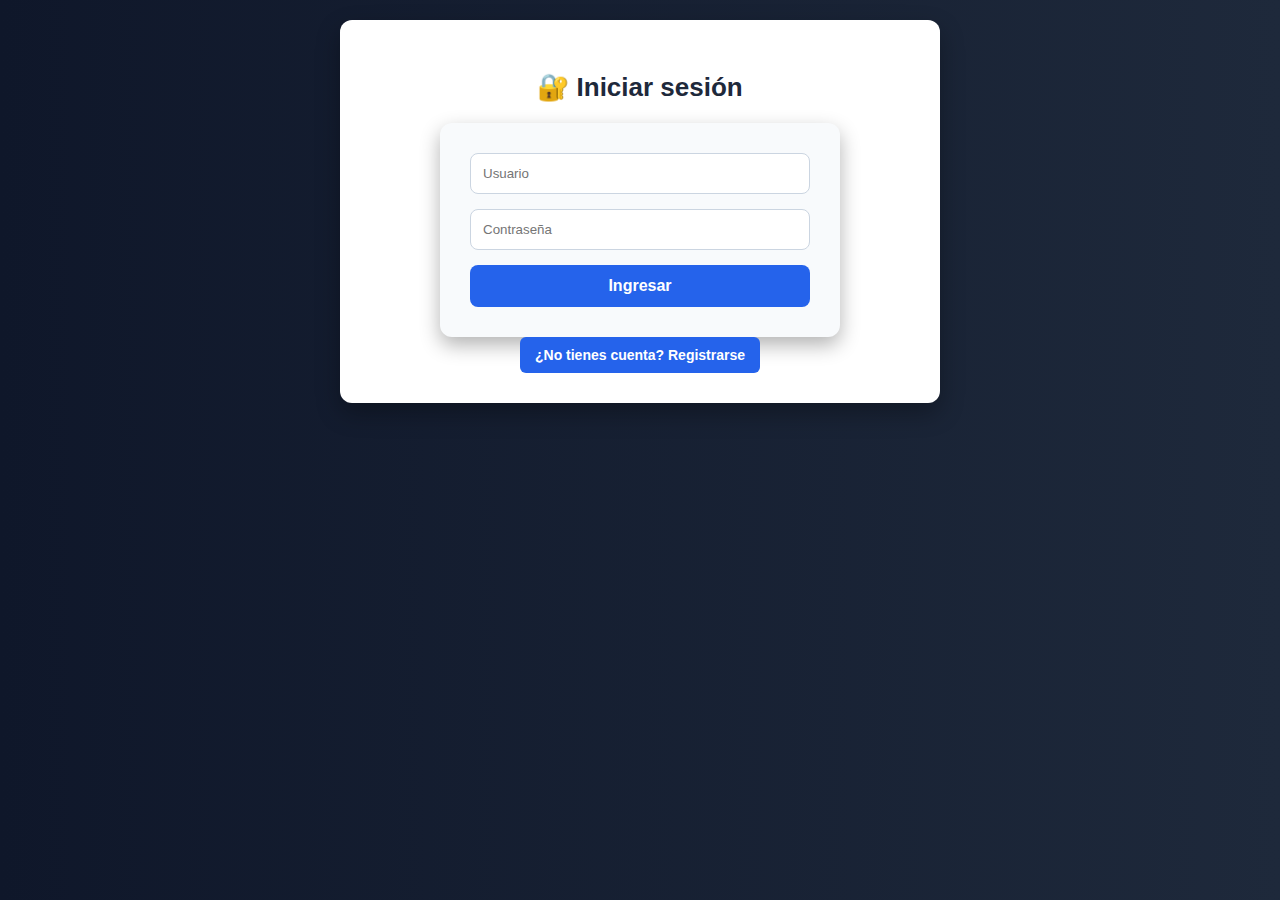
<file: login/index.html>
<!DOCTYPE html>
<html lang="es">
<head>
  <meta charset="UTF-8">
  <meta name="viewport" content="width=device-width, initial-scale=1.0">
  <title>Login Simple</title>
  <link rel="stylesheet" href="style.css">
</head>
<body>
  <div class="login-container">
    <h2>🔐 Iniciar sesión</h2>
    <form action="login.php" method="POST">
      <input type="text" name="usuario" placeholder="Usuario" required>
      <input type="password" name="contrasena" placeholder="Contraseña" required>
      <button type="submit">Ingresar</button>
    </form>
    <div class="register-link">
      <a href="registro.html">¿No tienes cuenta? Registrarse</a>
    </div>
  </div>
</body>
</html>
</file>
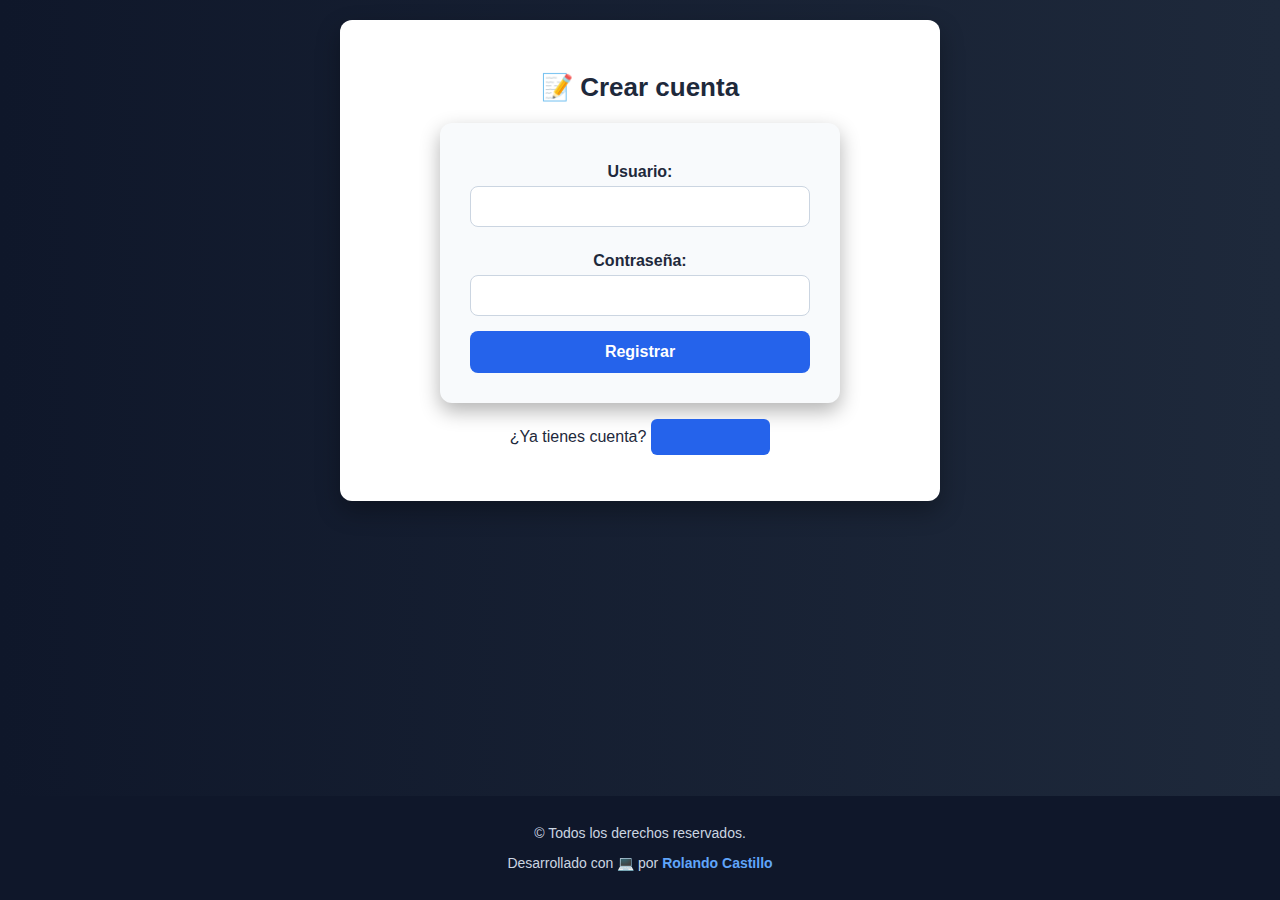
<file: login/registro.html>
<!DOCTYPE html>
<html lang="es">
<head>
    <meta charset="UTF-8">
    <meta name="viewport" content="width=device-width, initial-scale=1.0">
    <title>Crear cuenta</title>
    <!-- Enlace al archivo CSS externo -->
    <link rel="stylesheet" href="style.css">
</head>
<body>

    <!-- Contenedor principal del formulario de registro -->
    <div class="register-container">
        <h2>📝 Crear cuenta</h2>

        <!-- Formulario para registrar un nuevo usuario -->
        <form action="registrar.php" method="POST">
            <!-- Campo para ingresar el nombre de usuario -->
            <label for="usuario">Usuario:</label>
            <input type="text" name="usuario" id="usuario" required>

            <!-- Campo para ingresar la contraseña -->
            <label for="contrasena">Contraseña:</label>
            <input type="password" name="contrasena" id="contrasena" required>

            <!-- Botón para enviar el formulario -->
            <button type="submit">Registrar</button>
        </form>

        <!-- Enlace para redirigir al inicio de sesión si ya tiene cuenta -->
        <div class="bottom-link">
            <p>¿Ya tienes cuenta? <a href="index.html">Iniciar sesión</a></p>
        </div>
    </div>

    <!-- Pie de página -->
    <footer>
        <p>© <?php echo date("Y"); ?> Todos los derechos reservados.</p>
        <p>Desarrollado con 💻 por <strong>Rolando Castillo</strong></p>
    </footer>

</body>
</html>
</file>
<file: login/style.css>
/* Estilos generales */
* {
  box-sizing: border-box;
}

body {
  margin: 0;
  font-family: 'Segoe UI', sans-serif;
  background: linear-gradient(to right, #0f172a, #1e293b);
  color: #e2e8f0;
  display: flex;
  flex-direction: column;
  min-height: 100vh;
}

/* Encabezados */
h2, h3 {
  text-align: center;
  color: #e2e8f0;
  margin-bottom: 20px;
  font-size: 26px;
}

/* Formularios */
form {
  background-color: #f8fafc;
  color: #1e293b;
  padding: 30px;
  border-radius: 12px;
  box-shadow: 0 8px 20px rgba(0, 0, 0, 0.3);
  text-align: center;
  max-width: 400px;
  margin: auto;
}

form label {
  display: block;
  margin: 10px 0 5px;
  font-weight: bold;
}

form input[type="text"],
form input[type="password"] {
  width: 100%;
  padding: 12px;
  margin-bottom: 15px;
  border: 1px solid #cbd5e1;
  border-radius: 8px;
}

form button {
  width: 100%;
  background-color: #2563eb;
  color: white;
  padding: 12px;
  border: none;
  border-radius: 8px;
  font-size: 16px;
  cursor: pointer;
  transition: background 0.3s ease;
}

form button:hover {
  background-color: #1d4ed8;
}

/* Contenedores */
.container, .register-container, .login-container, .form-container {
  background: #ffffff;
  padding: 30px;
  border-radius: 12px;
  max-width: 600px;
  width: 90%;
  box-shadow: 0 10px 25px rgba(0, 0, 0, 0.3);
  margin: 20px auto;
  text-align: center;
  color: #1e293b;
}

.container h2, .register-container h2, .login-container h2 {
  color: #1e293b;
}

/* Tablas */
table {
  width: 100%;
  border-collapse: collapse;
  background-color: #f8fafc;
  border-radius: 12px;
  overflow: hidden;
  box-shadow: 0 6px 20px rgba(0, 0, 0, 0.3);
  margin-top: 30px;
}

th, td {
  padding: 14px 12px;
  text-align: center;
  border-bottom: 1px solid #e2e8f0;
  color: #1e293b;
}

th {
  background-color: #2563eb;
  color: #fff;
  font-weight: 600;
}

tr:hover {
  background-color: #f1f5f9;
}

/* Botón general */
button, .boton, a {
  display: inline-block;
  text-decoration: none;
  color: #fff;
  background-color: #2563eb;
  padding: 10px 15px; /* Ajuste del tamaño */
  border-radius: 6px; /* Bordes redondeados */
  font-weight: bold;
  font-size: 14px; /* Tamaño de fuente más pequeño */
  cursor: pointer;
  transition: 0.3s ease;
  text-align: center;
}

/* Hover para botones generales */
button:hover, .boton:hover, a:hover {
  background-color: #1d4ed8;
  transform: scale(1.05);
}

/* Botón específico para eliminar */
.boton-eliminar {
  background-color: #ff4d4d; /* Color rojo */
  color: white;
  padding: 6px 10px; /* Tamaño más pequeño */
  font-size: 12px; /* Fuente más pequeña */
  border: none;
  border-radius: 4px; /* Bordes redondeados */
  margin: 5px; /* Separación del borde */
  cursor: pointer;
  transition: background-color 0.3s ease, transform 0.2s ease;
}

/* Hover para el botón de eliminar */
.boton-eliminar:hover {
  background-color: #e60000; /* Rojo más oscuro */
  transform: scale(1.05); /* Efecto de agrandamiento */
}

/* Enlaces */
.bottom-link {
  text-align: center;
  margin-top: 15px;
}

.bottom-link a {
  color: #2563eb;
  text-decoration: none;
}

.bottom-link a:hover {
  text-decoration: underline;
}

/* Listas */
ul {
  list-style: none; /* Elimina las viñetas */
  padding: 0; /* Elimina el relleno predeterminado */
  margin: 0; /* Elimina el margen predeterminado */
}

ul li {
  margin: 20px 0; /* Espaciado entre los elementos de la lista */
}

/* Pie de página */
footer {
  background-color: #0f172a;
  color: #cbd5e1;
  text-align: center;
  padding: 15px;
  font-size: 14px;
  margin-top: auto;
}

footer strong {
  color: #60a5fa;
}

/* Responsividad */
@media (max-width: 600px) {
  form input[type="text"], form input[type="password"] {
    font-size: 14px;
    padding: 10px;
  }

  button, .boton, a {
    font-size: 14px;
    padding: 10px 15px;
  }

  th, td {
    font-size: 14px;
    padding: 10px;
  }

  h2, h3 {
    font-size: 22px;
  }
}
</file>
